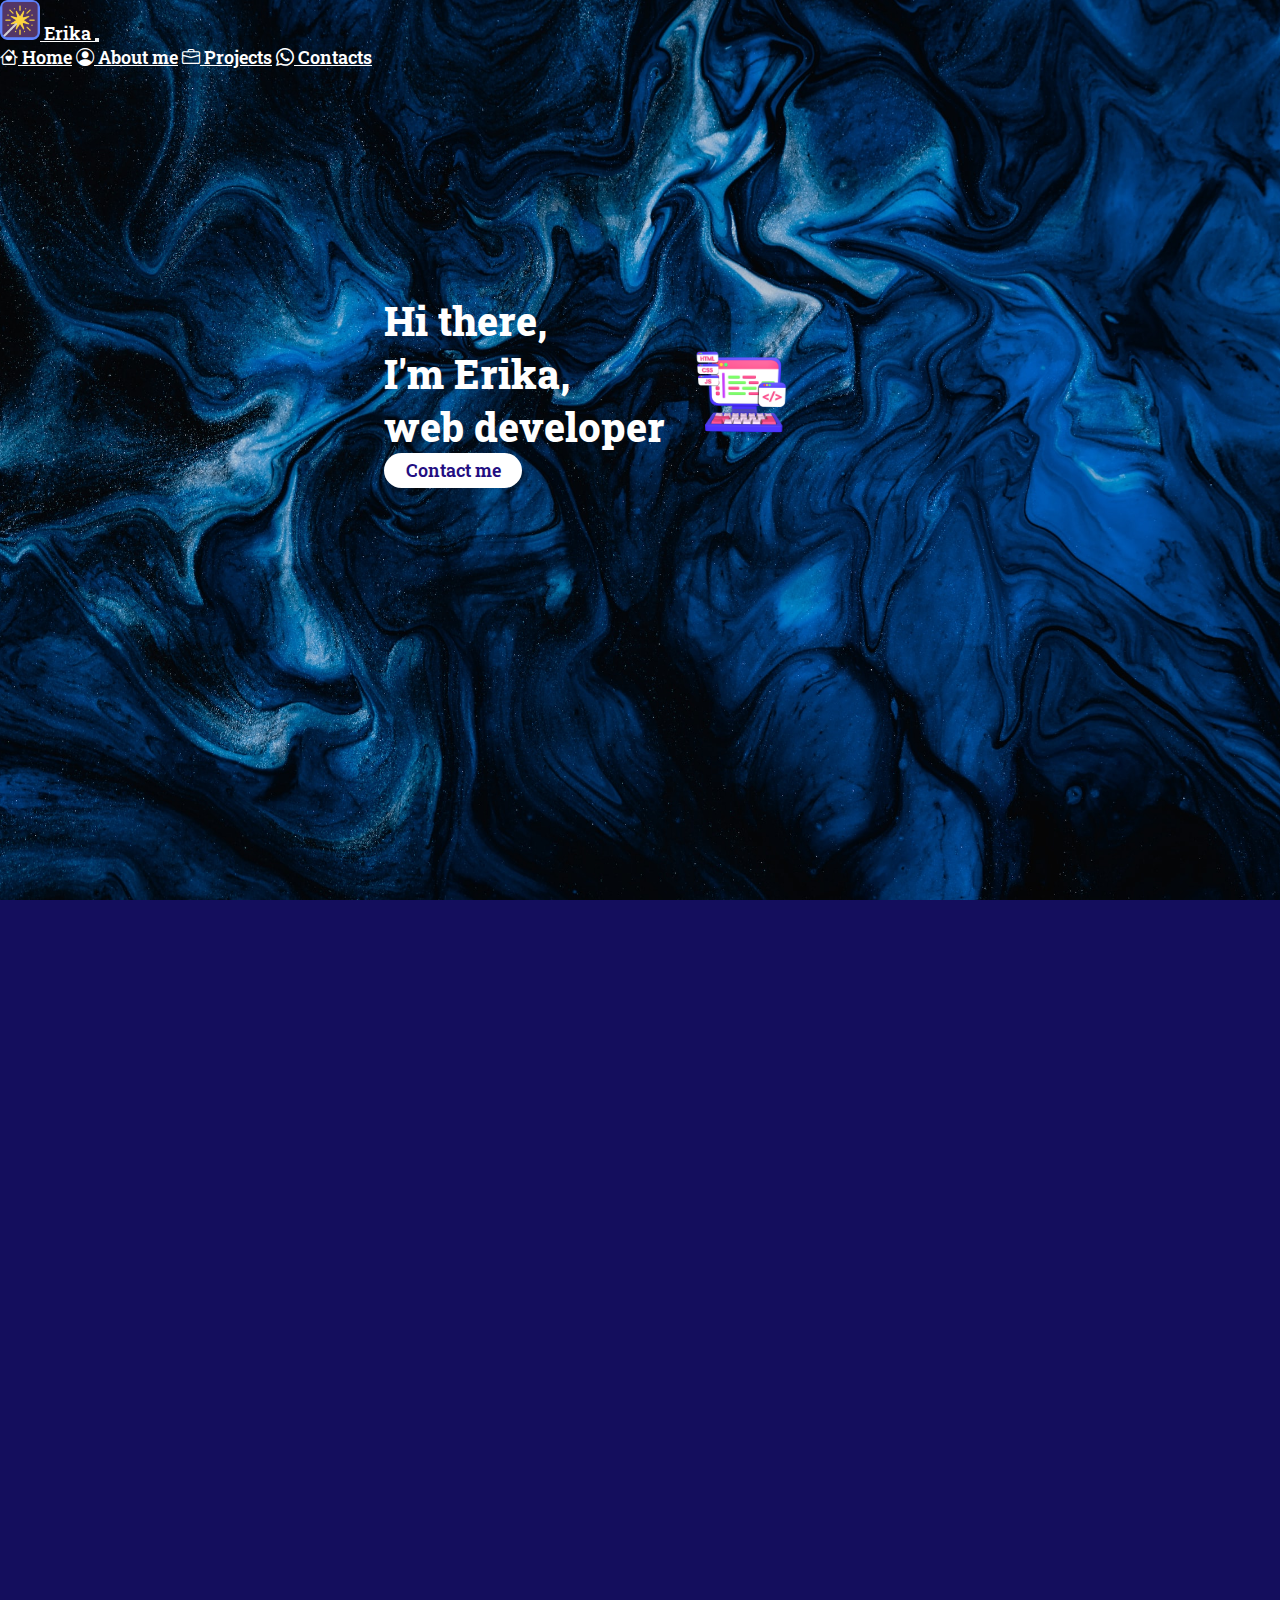
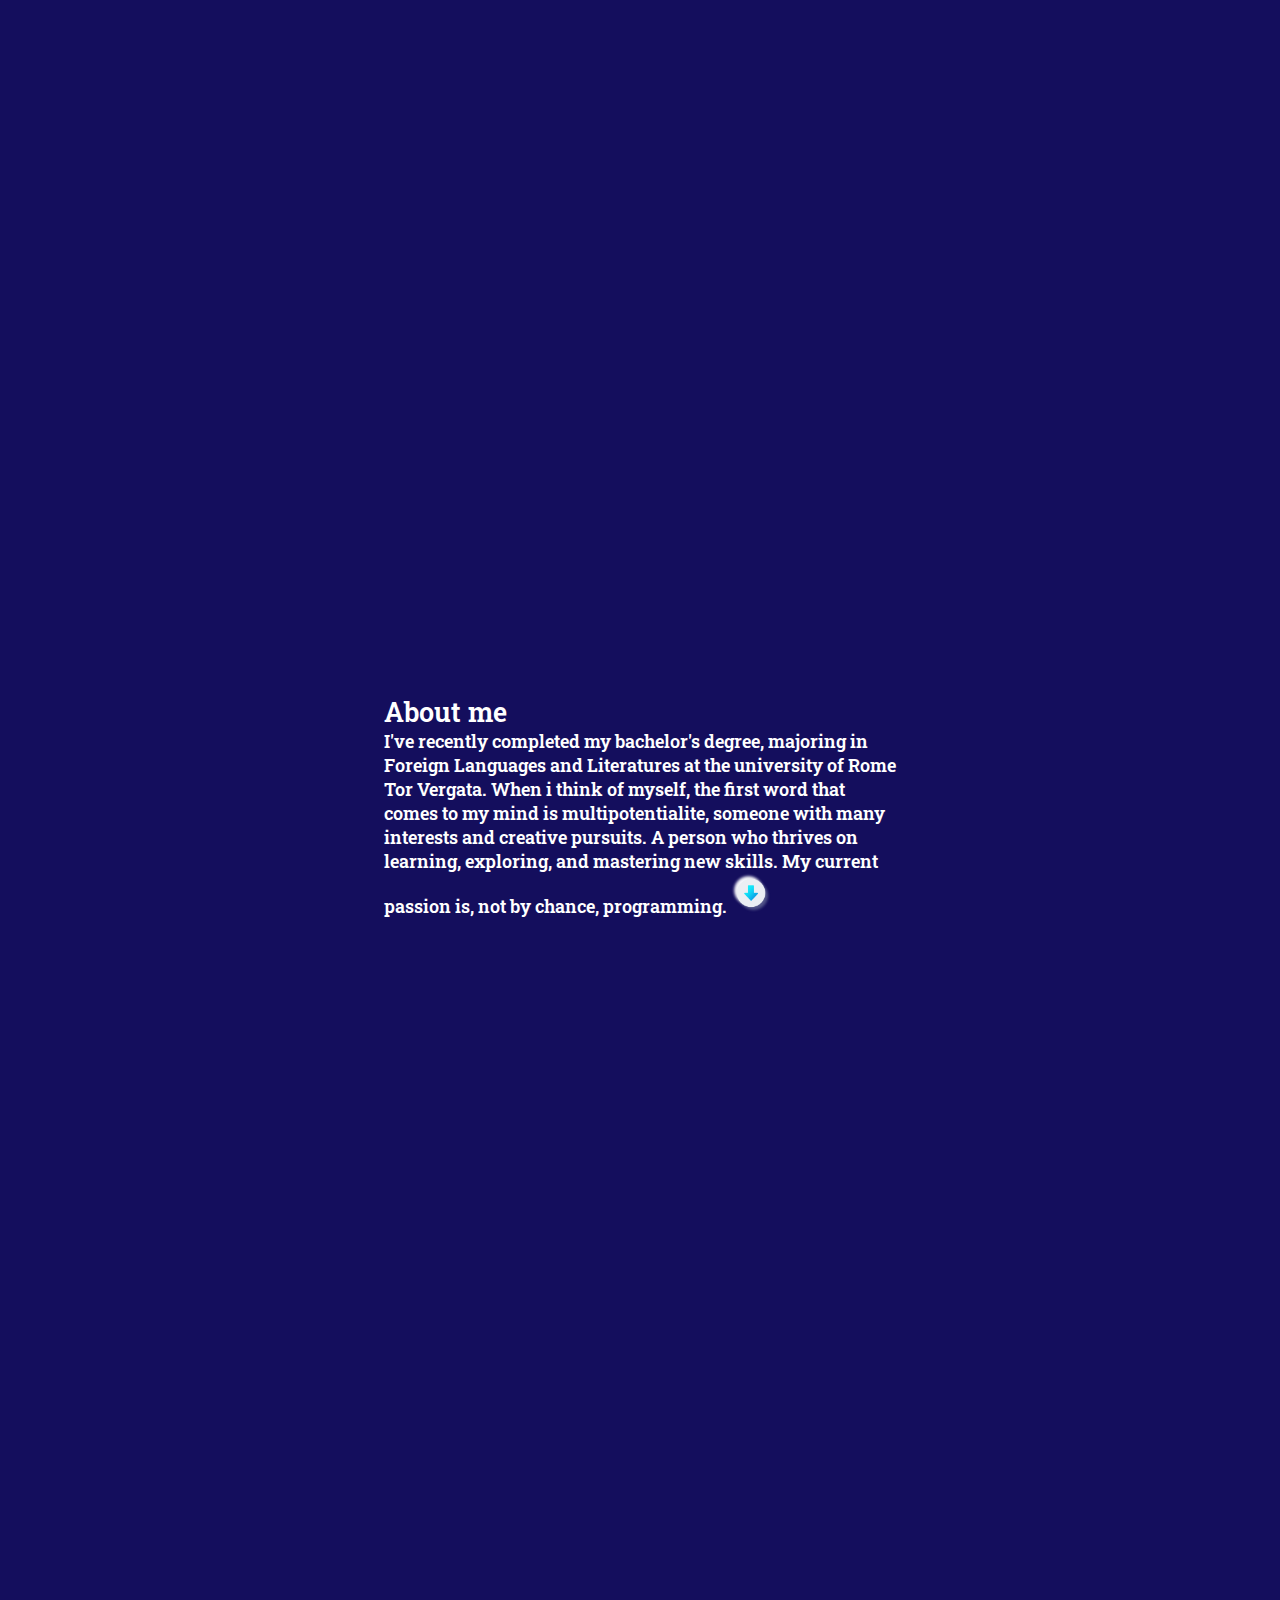
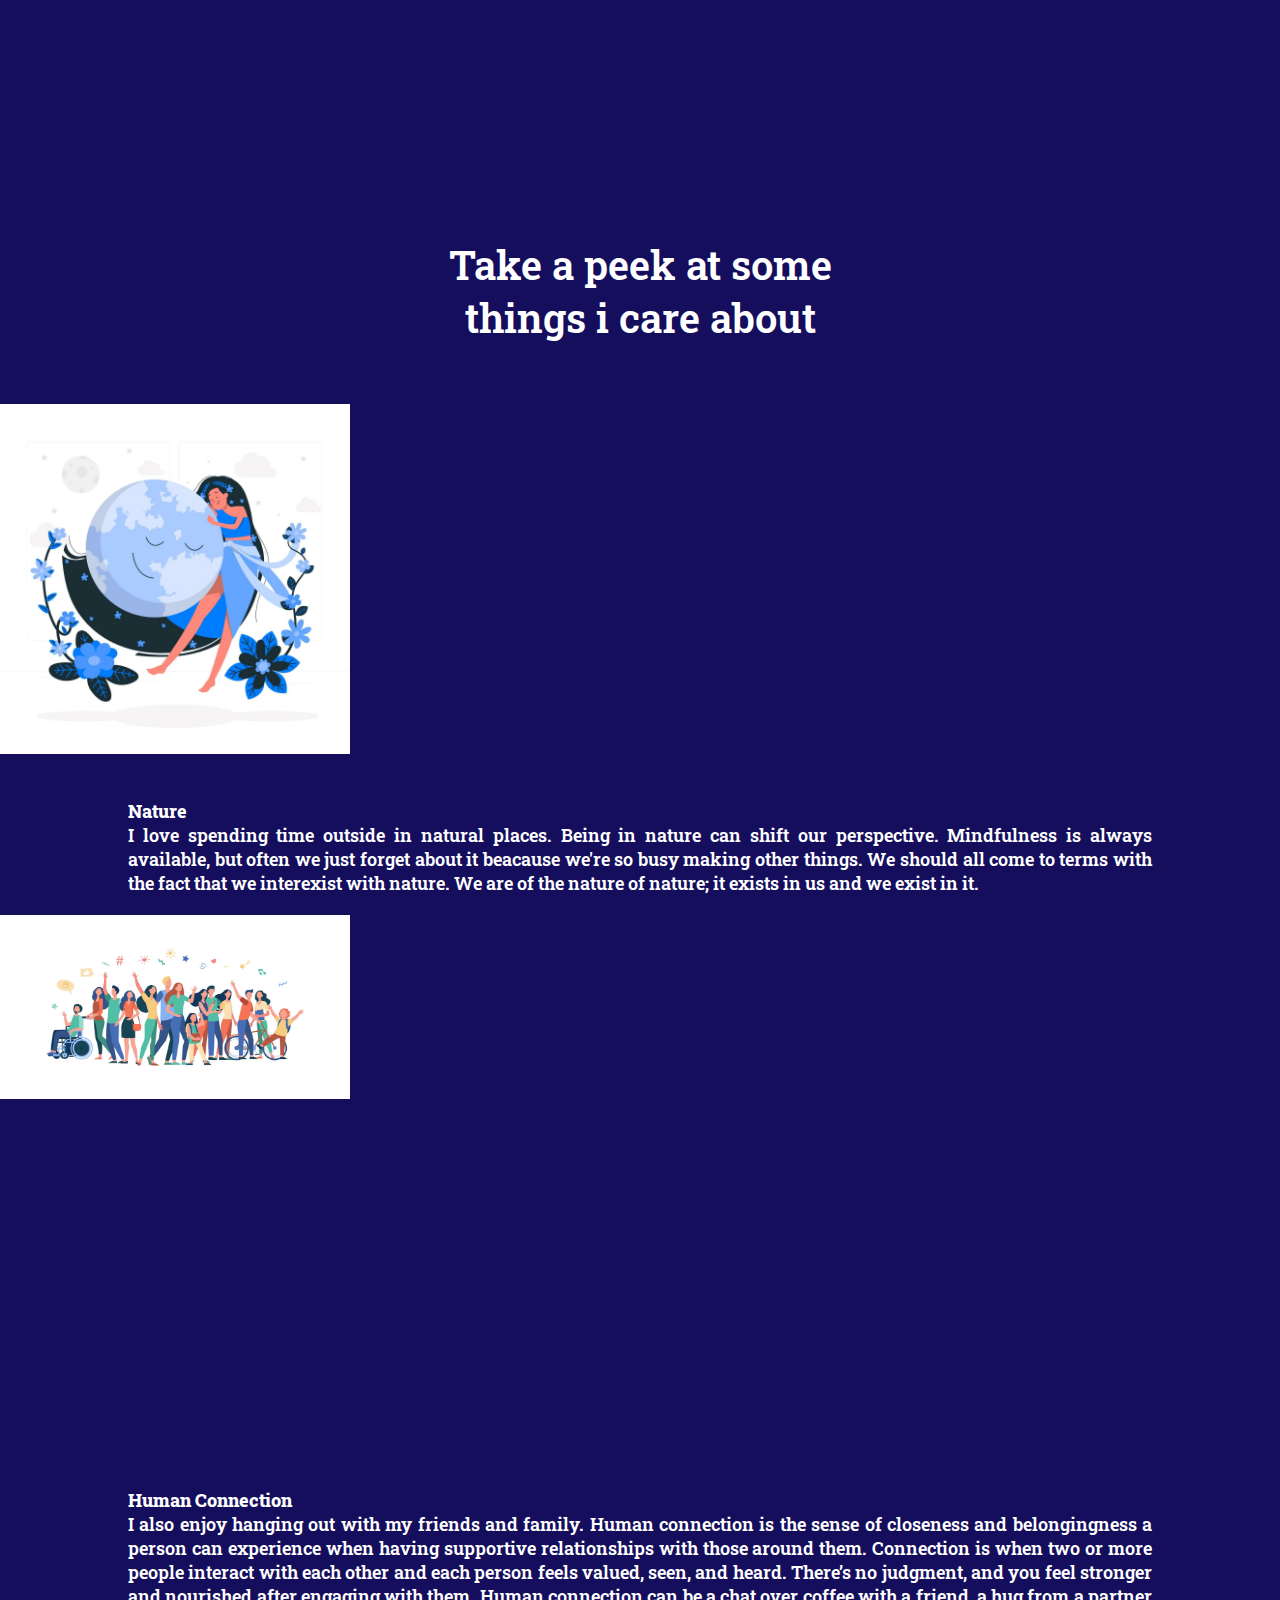
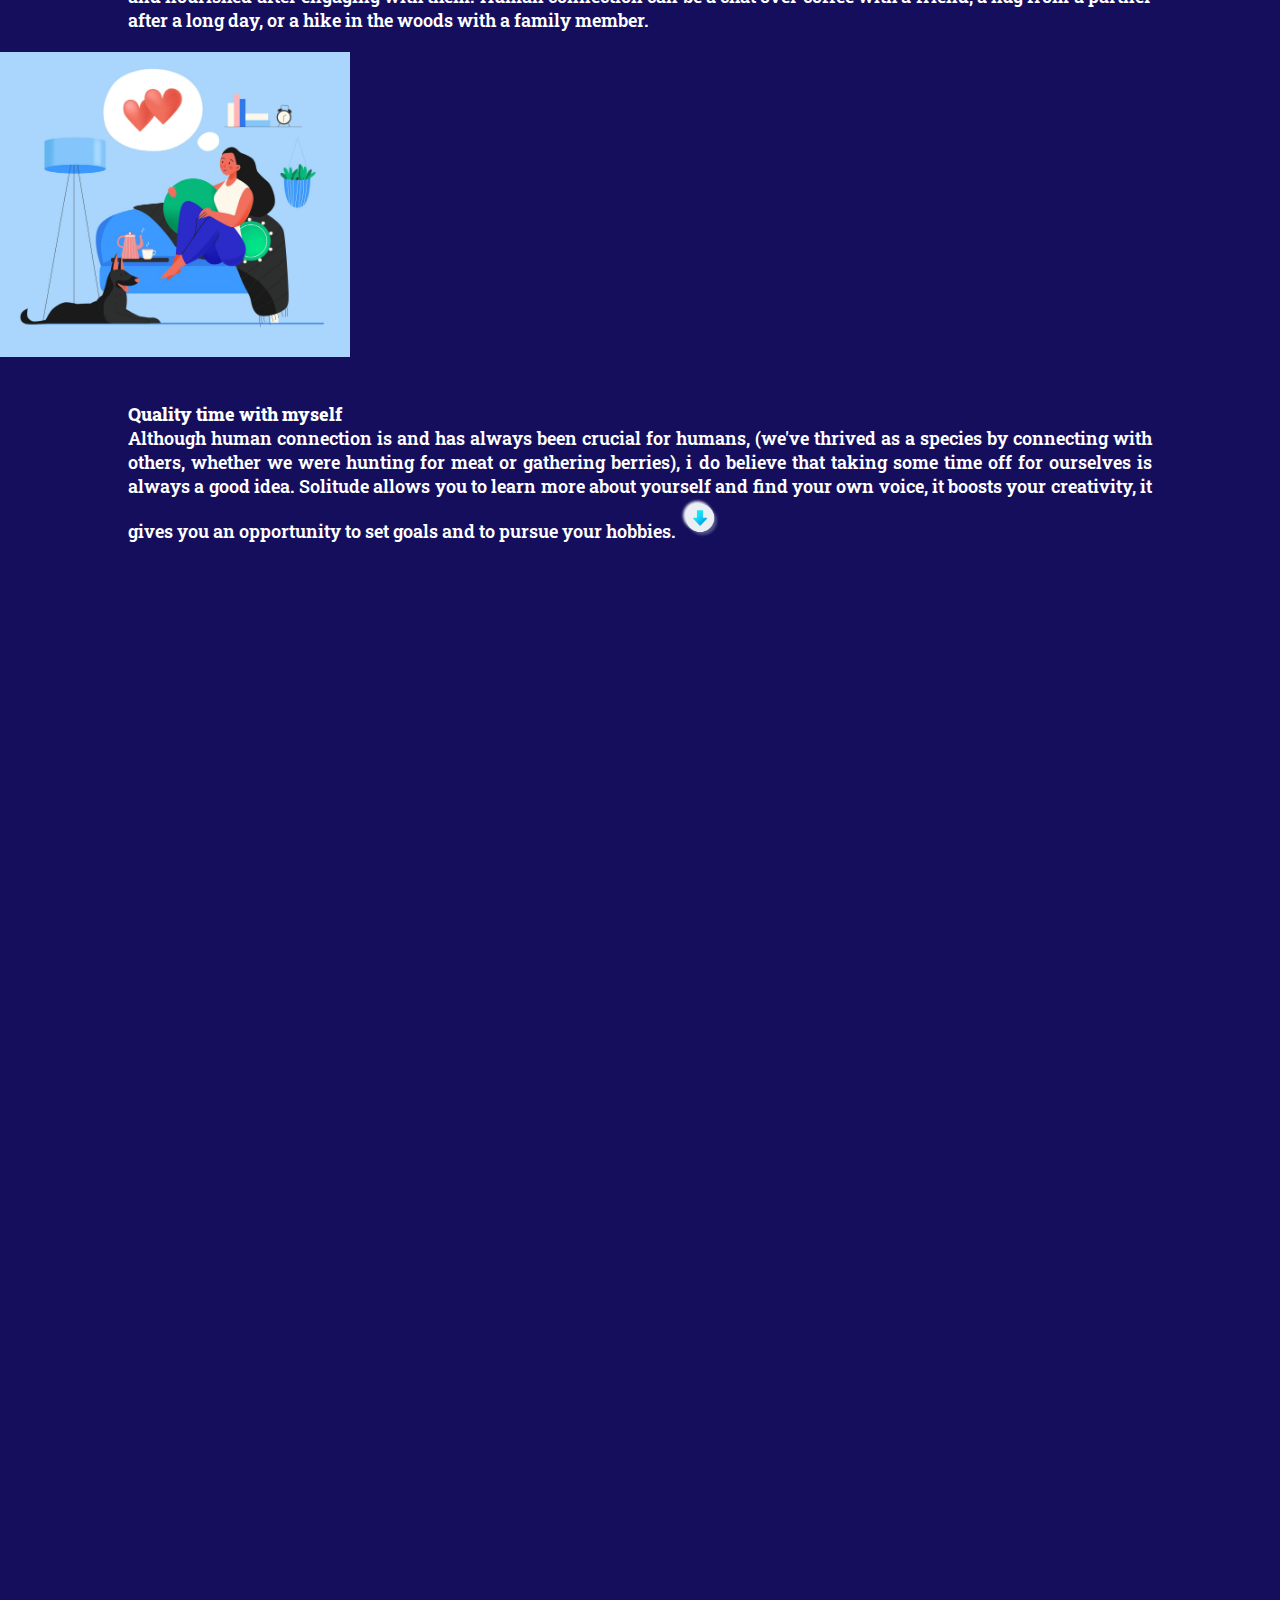
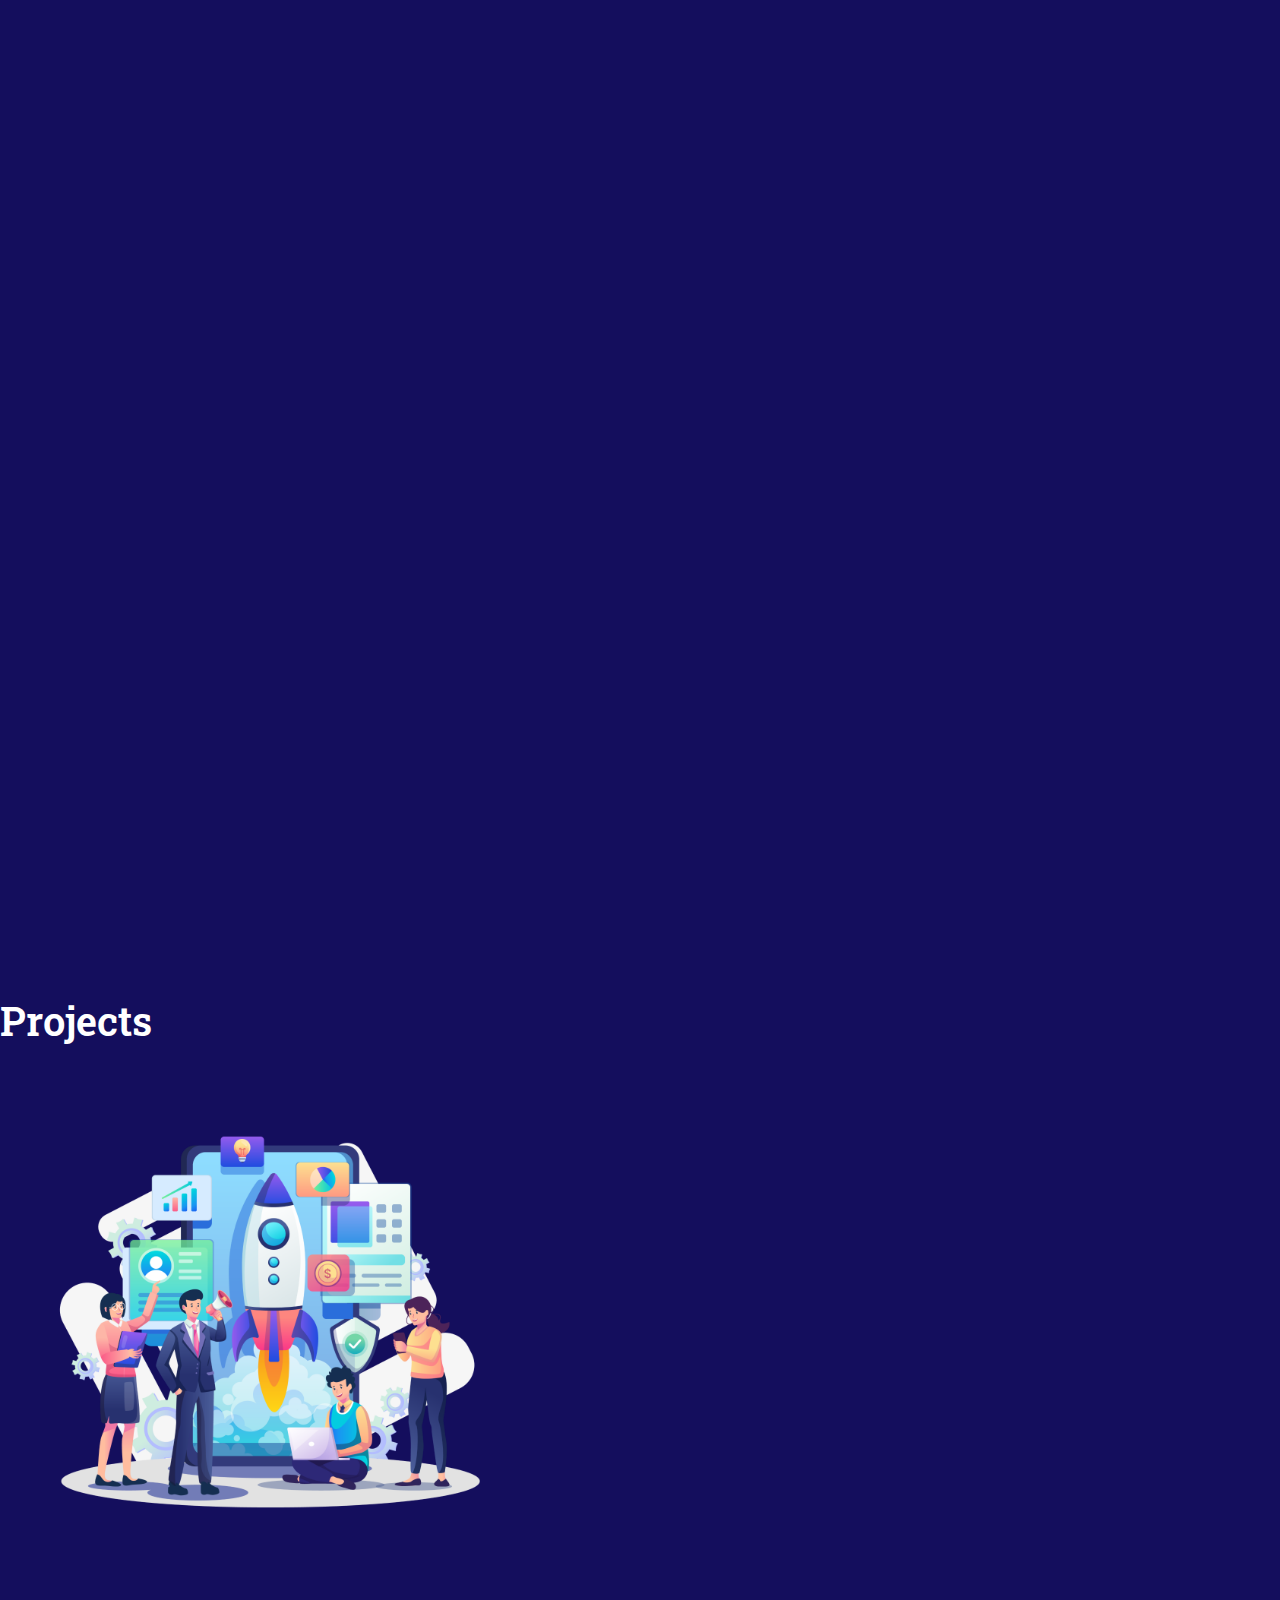
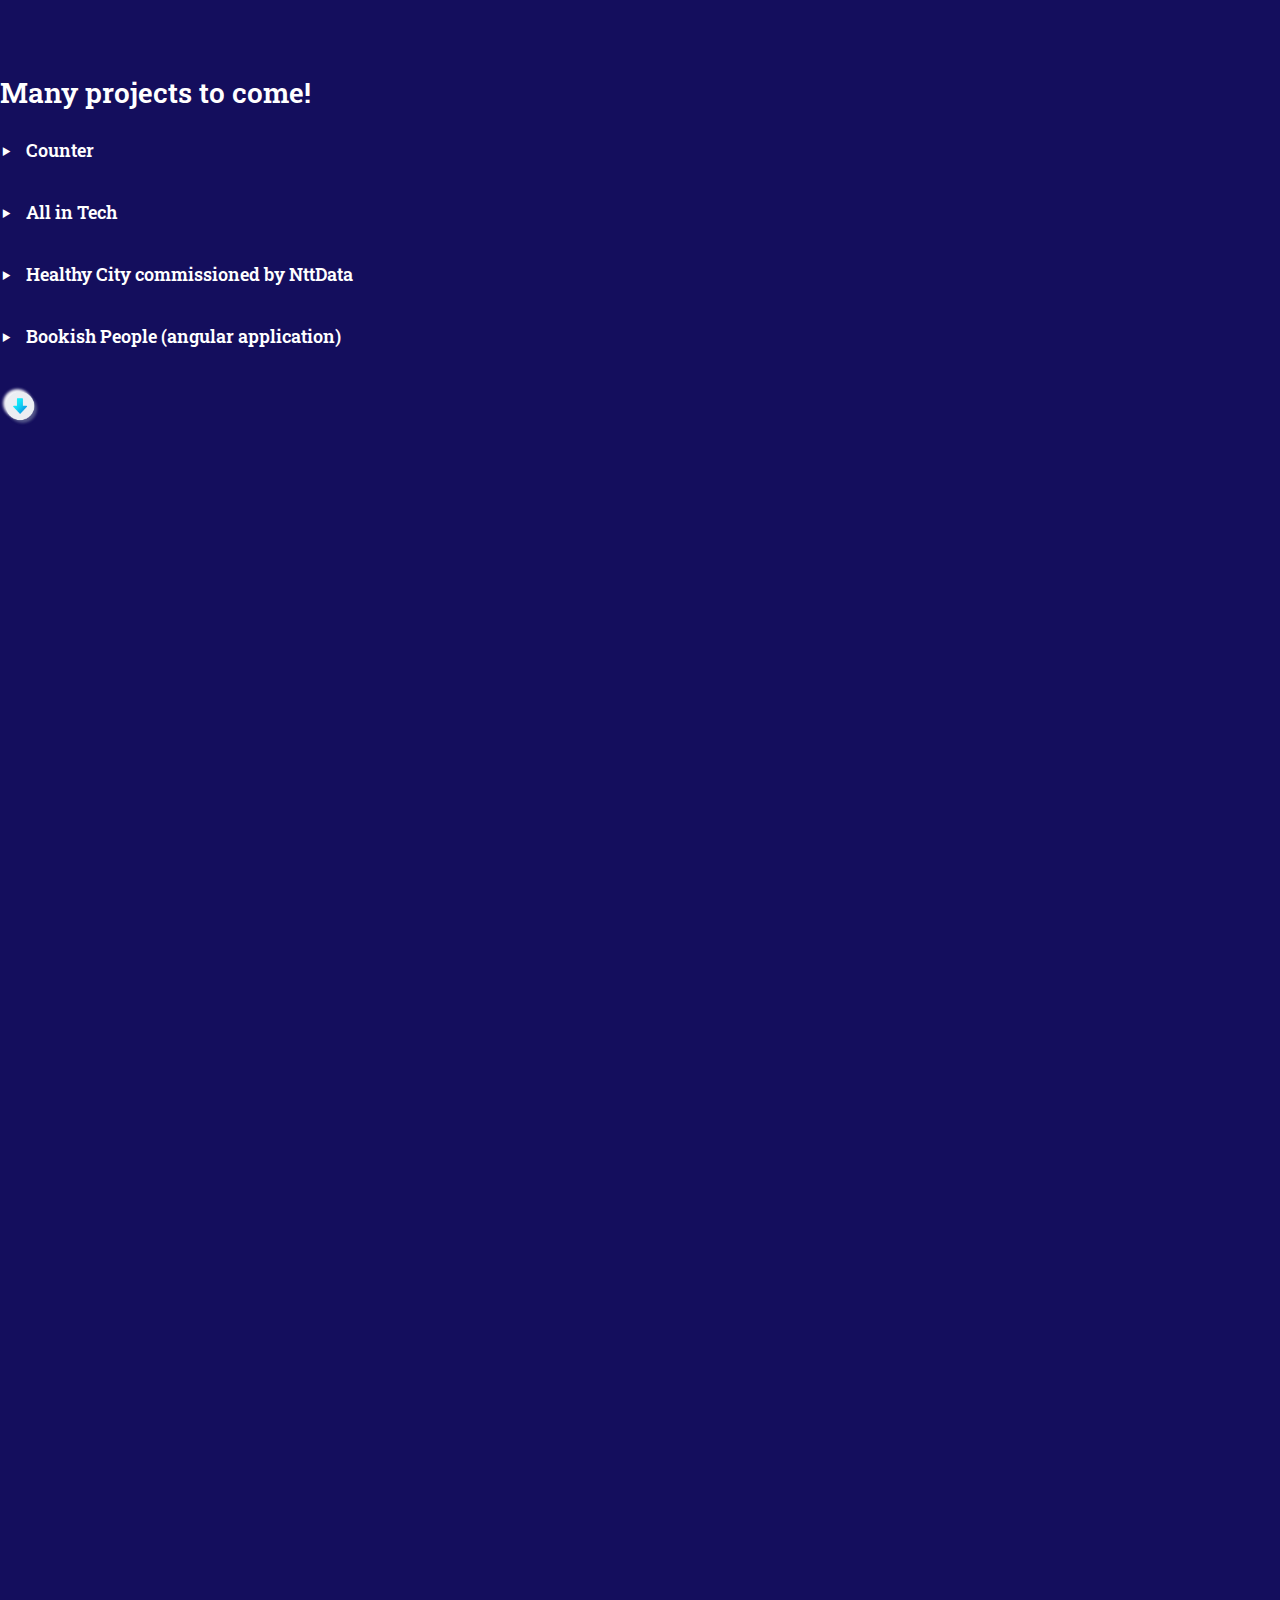
<file: index.html>
<!DOCTYPE html>
<html lang="en">
<head>
  <title>EG | Front end developer</title>
  <link rel="canonical" href="https://EG|Front-end-developer.com">
 <meta name="description" content="I'm a web developer who writes well designed, efficient code.
 I'm currently improving my web development skills by learning some modern
 technologies. ">
  <meta
  property="og:image"
  content="https://ery-tech.github.io/assets/images/meta-img.png" />
<meta
  property="og:description"
  content="I'm a web developer who writes well designed, efficient code.
  I'm currently improving my web development skills by learning some modern
  technologies. " />
<meta property="og:title" content="EG | Front end developer" />
    <meta charset="UTF-8">
    <meta http-equiv="X-UA-Compatible" content="IE=edge">
    <meta name="viewport" content="width=device-width, initial-scale=1.0">
    
    <link rel="stylesheet" href="./assets/styles.css"/>
  <link href="https://cdn.jsdelivr.net/npm/bootstrap@5.2.2/dist/css/bootstrap.min.css" rel="stylesheet" integrity="sha384-Zenh87qX5JnK2Jl0vWa8Ck2rdkQ2Bzep5IDxbcnCeuOxjzrPF/et3URy9Bv1WTRi" crossorigin="anonymous">
  <link rel="stylesheet" href="https://cdn.jsdelivr.net/npm/bootstrap-icons@1.9.1/font/bootstrap-icons.css">
  <link href="https://fonts.googleapis.com/css2?family=Roboto+Slab:wght@400;600;800&display=swap" rel="stylesheet">
 <link rel="icon" type="image/x-icon" href="./assets/images/favicon (2).png" sizes="19x19">

<style>
    body {color: white!important;}
    
   
   
</style>
</head>
<body>
    <header >
        <nav class=" navbar sticky-top  navbar-expand-lg navbar-dark  " >
          <div class="container-fluid m-3">
              <a href="#" class="navbar-brand"> 
                <img src="./assets/images/favicon (2).png" 
                alt=" Logo" 
               class="img-fluid logo bi-square-fill"> Erika </a>
              <button type="button" class="navbar-toggler" data-bs-toggle="collapse" data-bs-target="#navbar">
                  <span class="navbar-toggler-icon"></span>
              </button>
              <div class="collapse navbar-collapse  justify-content-end m-4" id="navbar">
                  <div class="navbar-nav  ">
                      <a href="#" class=" nav-item nav-link active"> <i class="bi bi-house-heart"></i> Home</a>
                      <a href="#About-me" class=" nav-item nav-link"><i class="bi bi-person-circle"></i> About me</a>
                      <a href="#Projects" class=" nav-item nav-link"><i class="bi bi-briefcase"></i> Projects</a>
                      <a href="#Contacts" class=" nav-item nav-link"><i class="bi bi-whatsapp"></i> Contacts </a>
                  </div>
                
              </div>
          </div>
      </nav>
         </header>
          <article id="main">
            
                
                <div class="float-container">
                    <div class="float-child" id="main-title">
                     <p> <h1>
                         Hi there,<br>     
                          I'm Erika,<br>
                         web developer
                         
                        </h1>
                        <span> 
                          <a href="#About-me">
                          <img src="./assets/images/programmer-img.png" 
                          alt="programming" 
                          width="100px" height="100px"> </a>
                        </span> </p>
                    </div>
                   <div class="float-child2">
                   <a href="./contact-me/index.html" class="button"
                    target="_blank" rel="noopener">
                     Contact me </a>
                    </div>
                </div>

 </article>


    <section id="about">
      <div class="container-fluid">
      
     <div class="about-container">
        
        
        <h2 >
          <a name="About-me"></a>About me</h2>
        <p class="card-text">
          I've recently completed my bachelor's degree,
        majoring in Foreign Languages and Literatures at
       the university of Rome Tor Vergata. When i think of 
       myself, the first word that comes to my mind is 
       multipotentialite, someone with many interests and 
       creative pursuits. A person who thrives on learning,
      exploring, and mastering new skills. My current passion is,
      not by chance,<span class="nerd"> programming.
        <span><a href="#About2">
          <img src="./assets/images/down.png" alt="next"
          width="40vw" height="40vh">
        </a></span>
        </p>
     </div>
      </div>
   
    
    
    
    
        
        
        
        







        <div class="container-fluid " id="about2">
          <h3 style="text-align: center;">
            <a name="About2"></a>
            Take a peek at some<br>things i care about</h3>
            <div class="row  row-cols-lg-3  mx-2">
              <div class="col-sm-10  text-center d-block mx-auto ">
                <img
              src="./assets/images/nature.jpg"
              class="img-fluid img-about bg-transparent rounded-circle   "
              alt="Spending time in nature,
              absorbing galaxy's energy"/>
              <div class="img-description img-description-1 text-center">
                <h4 >Nature</h4><p>
                I love spending time outside in natural places.
                Being in nature can shift our perspective.
                Mindfulness is always available, but often we 
                just forget about it beacause we're so busy
                 making other things. We should all come to terms
                 with the fact that we interexist with nature.
                 We are of the nature of nature; it exists in us and we exist in it.

              </p></div>
               
              </div>
              <div class="col-sm-10  text-center d-block mx-auto ">
                <img
                src="./assets/images/Connecting with others.jpg"
                class="img-fluid img-about  bg-transparent rounded-circle  "
                alt="Connecting with others"
              /> 
              <div class="img-description img-description-2 text-center">
                <h4 >Human Connection</h4>
              <p> I also enjoy hanging out with my friends and family.
                Human connection is the sense of closeness and belongingness 
                a person can experience when having supportive relationships with those around them.
    
                Connection is when two or more people interact with each other and each 
                person feels valued, seen, and heard. There’s no judgment, and you feel stronger and nourished after
                 engaging with them.
                Human connection can be a chat over coffee with a friend, 
                a hug from a partner after a long day, or a hike in the woods with a family member.
                

              </p></div>

              </div>
              <div class="col-sm-10  text-center d-block mx-auto ">
                <img
              src="./assets/images/time-with-myself.jpg"
              class="img-fluid img-about rounded-circle bg-transparent"
              alt="Quality time with myself"
            /> 
              <div class="img-description img-description-3 text-center">
                 <h4 >Quality time with myself</h4>
                <p > 
                Although human connection
               is and has always been crucial for humans, (we've thrived as a species
               by connecting with others, whether we were hunting for meat or gathering 
               berries), i do believe that taking some time off for ourselves
               is always a good idea. Solitude allows you to learn more 
               about yourself and find your own voice, it boosts your creativity,
               it gives you an opportunity to set goals and to pursue your hobbies.
               <span><a href="#Projects">
                <img src="./assets/images/down.png" alt="next"
                width="40vw" height="40vh">
              </a></span>
            </p>
            
           </div>
              </div>
            </div>
          </div>
              

    </section>

    <section class="Projects">
      <a name="Projects"><h2 class=" projects-title text-center">
        Projects</h2></a>
      <div class="container-fluid projects-container" >
        <div class="row" >
          <div class="col-md-6 projects-col">
            <img
              class="img-fluid  rounded-circle mx-auto d-block"
              id="Projects-img"
              src="./assets/images/Projects.png"
              alt=""
            />
          </div>
          <div class="col-md-6 mx-auto d-block projects-col2">
            <h3>Many projects to come!</h3>
  
            <ul>
              <li class="truncated"> <p>Counter </p>
              <p>Simple application that allows the user to increase and decrease the counter.
                  <a target="_blank"  href="https://ery-tech-counter.netlify.app/"  style="color: white;" >Deploy link</a></p> </li>
             
                  <li class="truncated"> <p>All in Tech</p>
                    <p>All in Tech is a website that provides free access to technology knowledge by fetching the Hacker News Api data.


                 <a target="_blank" href="https://ery-tech-all-in-tech.netlify.app/" style="color: white;" >Deploy link</a></p></li>
              
                 <li class="truncated"> <p>Healthy City commissioned by NttData</p>
                   <p>The development of this application aims to improve the lives of people in urban centers, so that cities can be the beating heart for new ideas, for culture, science, productivity, social development.

                    The application will be free, people will be able to register and share their ideas and recommendations through posts.
                   
                
                 <a  target="_blank" href="https://ery-tech-healthy-city.netlify.app/"  style="color: white;" >Deploy link</a></p></li>
             
                 <li class="truncated"> <p>Bookish People (angular application)</p>
                  <p> The aim of this application is to encourage people to read more books. The application consists 
                    of a simple textbox to allow the user to search for all the books in a specific category. When the user clicks on a 
                    special button, the application will call the API of the Open Library service. 
                 <a target="_blank"  href="https://bookish-people.netlify.app/"  style="color: white;" >Deploy link</a></p></li>
              <span><a href="#Contacts">
                <img src="./assets/images/down.png" alt="next"
                width="40vw" height="40vh">
              </a></span>
            </ul>
          </div>
        </div>
      </div>




    </section>

    <section class="footer" >
     
      <div class="container-fluid  " >
        <div class="row footer-container mb-4 mx-3" id="row-footer" >
          <div class="col-md-4  d-flex 
          justify-content-center align-items-center" >
            <span>My Website <br>
              <i class="bi bi-c-circle"></i>
              2022</span>
          
         
           

          </div>
          <div class="col-md-4 icons d-flex 
          align-items-center justify-content-center">
            <a name="Contacts"> </a>
              <i class="bi bi-google icons-i"></i>
              <i class="bi bi-facebook icons-i"></i>
              
              <a href="https://github.com/Ery-tech" 
              target="_blank" rel="noopener" class="icons-i"> 
                 <i class="bi bi-github "></i></a>

             <a href="./contact-me/index.html" 
             target="_blank" rel="noopener" class="icons-i"> 
              <i class="bi bi-telephone "></i></a>
           
          </div>
          <div class="col-md-4 d-flex justify-content-center
          align-items-center footer-img">
         <span>Join me, we're going <br>forward  to the moon!</span> 
         
         <a onclick="topFunction()" id="topBtn" type="button"> 
          <div class="ship float-ease-in">
         
          </div></a>
          </div>
       

          
        
          
              
            </div>
          </div>
        
        
        
        
        
        
        
        
        
          


    </section>
    <script src="./assets/index.js" ></script>
    <script src="https://cdn.jsdelivr.net/npm/bootstrap@5.2.2/dist/js/bootstrap.bundle.min.js" integrity="sha384-OERcA2EqjJCMA+/3y+gxIOqMEjwtxJY7qPCqsdltbNJuaOe923+mo//f6V8Qbsw3" crossorigin="anonymous"></script>
</body>
</html>
</file>
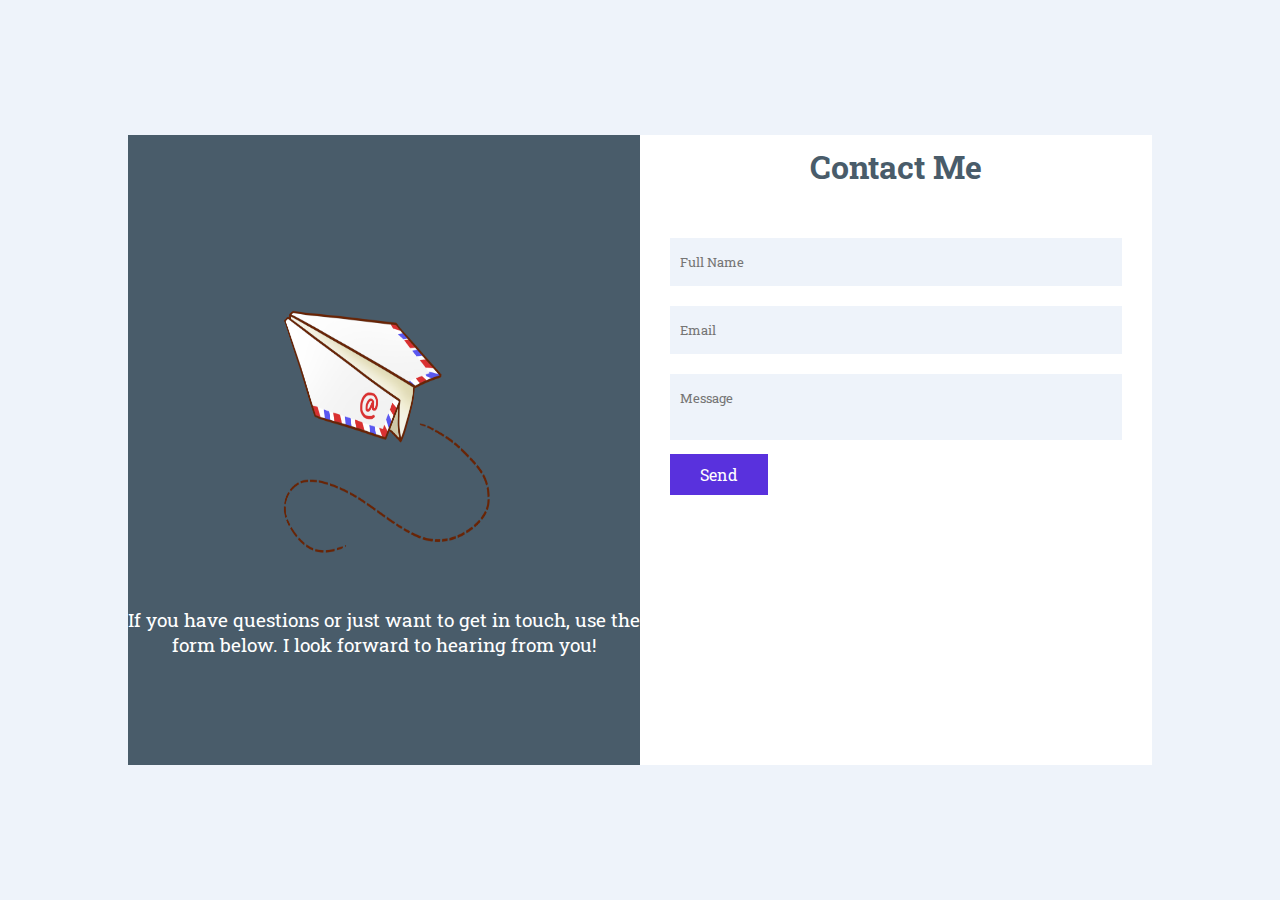
<file: contact-me/index.html>
<!DOCTYPE html>
<html lang="en">
<head>
    <meta charset="UTF-8">
    <meta http-equiv="X-UA-Compatible" content="IE=edge">
    <meta name="viewport" content="width=device-width, initial-scale=1.0">
    <title>EG | Contact me</title>
    <link rel="stylesheet" href="./contact.css"/>
    <link href="https://cdn.jsdelivr.net/npm/bootstrap@5.2.2/dist/css/bootstrap.min.css" rel="stylesheet" integrity="sha384-Zenh87qX5JnK2Jl0vWa8Ck2rdkQ2Bzep5IDxbcnCeuOxjzrPF/et3URy9Bv1WTRi" crossorigin="anonymous">
    <link rel="stylesheet" href="https://cdn.jsdelivr.net/npm/bootstrap-icons@1.9.1/font/bootstrap-icons.css">
    <link href="https://fonts.googleapis.com/css2?family=Roboto+Slab:wght@400;600;800&display=swap" rel="stylesheet">
   <link rel="icon" type="image/x-icon" href="../assets/images/favicon (2).png " sizes="19x19">
</head>
<body>

    <div class="container-fluid">  
        <div class="row">  
             <div class="col-10 col-lg-6 col30 mx-3">  
                  <div class="content">  
                       <img class="img-fluid" src="../assets/images/email.png" alt="draft">  
                       <p>If you have questions or just want to get in touch, use the form below. I look forward to hearing from you!</p>  
                  </div>  
             </div>  
             <div class="col-10 col-lg-6 col50 mx-3 ">  
                  <div class="title">  
                       <h1>Contact Me</h1>  
                  </div>  
                  <form action="https://formsubmit.co/6cd86d3cbf8e6786c14cff648e3cd3ea "  method="post">  
                       <input type="text" placeholder="Full Name"name="name" class="input-data">  
                       <input type="email" placeholder="Email"name="email" class="input-data">  
                       <textarea placeholder="Message" name="text" class="input-data"></textarea>  
                     
                            <input type="submit" value="Send"  class="btn bi-c-circle-1 d-block" id="button"> 
                      
                  </form>  
             </div>  
        </div>  
   </div>  
    
</body>
</html>
</file>
<file: assets/styles.css>
@charset "UTF-8";
* {
  margin: 0;
  padding: 0;
  box-sizing: border-box;
}

body {
  background-image: url(./images/dark-marble.jpg);
  background-size: cover;
  background-position: center center;
  background-color: rgb(20, 14, 93);
  background-attachment: fixed;
}

body {
  font-size: 18px;
  font-family: "Roboto slab", serif;
  font-weight: 400;
}

.float-child {
  width: 50%;
  float: left;
}

.float-child2 {
  width: 50%;
  float: left;
}

#main-title {
  font-size: 40px;
  font-weight: 800;
  margin-right: 20px;
}

.float-container span {
  display: inline;
  align-self: flex-end;
  padding-left: 2vw;
}

.float-child {
  display: flex;
}

.float-container img:hover {
  animation: shake 0.5s;
  animation-iteration-count: infinite;
}

@keyframes shake {
  0% {
    transform: translate(1px, 1px) rotate(0deg);
  }
  10% {
    transform: translate(-1px, -2px) rotate(-1deg);
  }
  20% {
    transform: translate(-3px, 0px) rotate(1deg);
  }
  30% {
    transform: translate(3px, 2px) rotate(0deg);
  }
  40% {
    transform: translate(1px, -1px) rotate(1deg);
  }
  50% {
    transform: translate(-1px, 2px) rotate(-1deg);
  }
  60% {
    transform: translate(-3px, 1px) rotate(0deg);
  }
  70% {
    transform: translate(3px, 1px) rotate(-1deg);
  }
  80% {
    transform: translate(-1px, -1px) rotate(1deg);
  }
  90% {
    transform: translate(1px, 2px) rotate(0deg);
  }
  100% {
    transform: translate(1px, -2px) rotate(-1deg);
  }
}
.navbar, .navbar-brand {
  font-size: 18px;
  font-family: "Roboto slab", serif;
}

.logo {
  width: 40px;
}

#main {
  padding-bottom: 400vh;
  font-family: "Roboto slab", serif;
  padding-top: 25vh;
}

.float-container h1 {
  font-size: 40px;
  font-weight: 800;
}

.float-container {
  padding-left: 30vw;
}

.about-container {
  margin-right: 10%;
  margin-left: 10%;
}

#about2 {
  padding-top: 100vh;
}

.button {
  display: inline-block;
  padding: 0.3em 1.2em;
  margin: 0 0.3em 0.3em 0;
  border-radius: 2em;
  box-sizing: border-box;
  text-decoration: none;
  font-weight: 600;
  color: #230e82 !important;
  background-color: white;
  text-align: center;
  transition: all 0.2s;
}

.button:hover {
  background-color: silver;
  color: #230e82;
}

@media all and (max-width: 30em) {
  .button {
    display: block;
    margin: 0.2em auto;
  }
}
.ship {
  width: 80px;
  height: 80px;
  background-image: url(./images/spaceship.png);
  background-size: cover;
  margin-bottom: 2rem;
  margin-right: 0rem;
  padding-right: 4rem;
}

.float-ease-in:hover {
  animation: float 3s infinite ease-in;
}

@keyframes float {
  0% {
    transform: translateY(0);
    -webkit-transform: translateY(0);
  }
  50% {
    transform: translateY(-1rem);
  }
  100% {
    transform: translateY(4rem);
    -webkit-transform: translateY(0rem);
  }
}
.truncated > * {
  display: none;
}

.truncated > p:first-child {
  display: block;
  cursor: pointer;
}

.truncated > p:first-child::before {
  content: "⯈";
  font-size: 80%;
  padding-right: 15px;
}

.truncated.open > p:first-child::before {
  content: "	⯆";
  font-size: 80%;
  padding-right: 15px;
}

.truncated.open > p {
  display: block;
}

.about-container h2 {
  font-weight: 600;
}

.nerd {
  font-weight: 600;
}

#about {
  height: 100vh;
  padding-bottom: 400vh;
  font-family: "Roboto slab", serif;
}

.container-fluid h3 {
  font-size: 40px;
  font-weight: 600;
  padding-bottom: 60px;
}

.container-fluid h4, .Projects h3 {
  font-size: 18px;
  font-weight: 800;
}

.container-fluid p {
  font-size: 18px;
  font-weight: 400;
  padding-bottom: 20px;
}

div.col {
  display: flex;
}

.img-description p {
  text-align: justify;
}

.Projects {
  font-family: "Roboto slab", serif;
  padding-top: 700vh;
}

.Projects h2 {
  font-size: 40px;
  font-weight: 600;
}

.projects-col2 h3 {
  font-size: 28px;
  font-weight: 600;
}

#Projects-img {
  width: 450px;
}

.projects-col2 {
  padding-top: 18vh;
  font-size: 18px;
  font-weight: 600;
}

.projects-col2 h3 {
  padding-bottom: 8vh;
}

.projects-col2 li {
  padding-bottom: 2vh;
}

.footer {
  padding-top: 300vh;
  padding-bottom: 10vh;
  font-family: "Roboto slab", serif;
  font-size: 18px;
  font-weight: 400;
}

.footer p {
  font-weight: 600;
}

.footer-container {
  display: flex;
}

#white {
  text-decoration-color: white;
}

#white :hover {
  text-decoration-color: rgba(255, 255, 255, 0.686) !important;
}

li {
  list-style: none;
  text-align: justify;
  margin-right: 3rem;
}

li p:first-child {
  font-weight: 600;
}

.icons {
  color: white;
  display: flex;
}

.icons-i {
  width: 85px;
  justify-content: space-evenly;
}

a:link, i {
  color: white;
}

@media only screen and (min-width: 300px) and (max-width: 420px) {
  .container-fluid {
    margin: 0 auto;
  }
  .float-container h1 {
    font-size: 28px;
  }
  .float-container {
    padding-left: 20vw;
  }
  .about-container {
    margin-left: auto;
    margin-right: auto;
  }
  .container-fluid h3 {
    font-size: 28px;
  }
  .img-description {
    padding-top: 30px;
  }
  .about-col {
    width: 100%;
  }
  #about h2 {
    font-weight: 600;
  }
  .img-about {
    width: 350px;
  }
  .Projects {
    margin: auto;
  }
  .Projects h3 {
    padding-left: 15vw;
  }
  .Projects ul {
    padding-left: 18vw;
  }
  .footer-container {
    margin-bottom: auto;
  }
  .icons {
    padding-bottom: 5vh;
    padding-top: 5vh;
  }
}
@media only screen and (min-width: 421px) and (max-width: 768px) {
  .float-container {
    padding-left: 20vw;
  }
  .container-fluid {
    margin-left: auto;
    margin-right: auto;
  }
  .about-container {
    margin-right: 10%;
    margin-left: 10%;
  }
  #about h3 {
    font-weight: 600;
  }
  .img-description {
    padding-top: 30px;
  }
  .img-about {
    width: 350px;
  }
  .Projects h2 {
    padding-left: 7vw;
  }
  .Projects h3 {
    padding-left: 20%;
  }
  .Projects ul {
    padding-left: 22%;
  }
  .footer-container {
    margin-bottom: auto;
  }
  .icons {
    padding-bottom: 5vh;
    padding-top: 5vh;
  }
}
@media only screen and (min-width: 300px) and (max-width: 767px) {
  .icons-i {
    padding-left: 4vw;
  }
  .projects-col2 {
    padding-top: 5vh;
  }
}
@media only screen and (min-width: 769px) {
  .img-about {
    width: 350px;
  }
  .img-description {
    padding-top: 30px;
  }
}
@media only screen and (min-width: 768px) {
  .projects-col2 {
    padding-top: 8vh;
  }
  .projects-col2 h3 {
    padding-bottom: 3vh;
  }
}
@media only screen and (min-width: 1025px) {
  .img-description {
    padding-top: 40px;
    padding-left: 10%;
    padding-right: 10%;
  }
  .img-description-2 {
    padding-top: 30%;
  }
  #Projects-img {
    width: 550px;
  }
  .projects-title {
    font-size: 40px;
  }
  .img-description h4 {
    font-weight: 800;
  }
  .about-container {
    padding-left: 20%;
    padding-right: 20%;
  }
  .float-container {
    padding-left: 30%;
  }
  .navbar, .navbar a {
    font-weight: 600;
  }
  #main .float-child {
    font-weight: 600;
  }
  .about-container .card-text,
  .img-description p {
    font-weight: 600;
  }
  .projects-col2 {
    font-weight: 600;
  }
  #row-footer {
    font-weight: 600;
  }
  .icons-i {
    width: 65px;
  }
}
@media only screen and (min-width: 1440px) {
  #Projects-img {
    width: 780px;
  }
  .img-about {
    width: 650px;
  }
  .img-description {
    padding-top: 40px;
    padding-left: 10%;
    padding-right: 10%;
  }
  .img-description-2 {
    padding-top: 30%;
  }
  .about-container {
    padding-left: 20%;
    padding-right: 20%;
  }
  .navbar, .navbar a {
    font-size: 28px;
    font-weight: 600;
  }
  #main .float-child {
    font-size: 28px;
    font-weight: 800;
  }
  .about-container .card-text {
    font-size: 28px;
    font-weight: 600;
  }
  .projects-title {
    font-size: 28px;
    font-weight: 800;
  }
  .projects-col2 h3 {
    font-size: 28px;
    font-weight: 600;
  }
  .projects-col2 {
    font-weight: 600;
  }
  .img-description p {
    font-size: 28px;
    font-weight: 600;
  }
  #row-footer {
    font-size: 28px;
    font-weight: 800;
  }
  .icons-i {
    width: 85px;
  }
  .footer p {
    font-weight: 800;
    font-size: 28px;
  }
  .img-description h4 {
    font-size: 28px;
    font-weight: 800;
  }
  .projects-col2 h3 {
    padding-top: 12vh;
  }
}
@media only screen and (min-width: 2300px) {
  .navbar {
    margin-left: 5%;
    margin-right: 5%;
  }
  .Projects h2 {
    font-size: 40px;
    font-weight: 800;
  }
  .projects-col2 h3 {
    font-size: 28px;
    font-weight: 800;
  }
  .projects-col2 {
    font-weight: 600;
  }
  .footer p {
    font-weight: 800;
    font-size: 28px;
  }
  .img-description h4 {
    font-size: 28px;
    font-weight: 800;
  }
}/*# sourceMappingURL=styles.css.map */
</file>
<file: contact-me/contact.css>
*{  
    padding: 0;  
    margin: 0;  
    box-sizing: border-box;  
    font-family: 'Roboto slab', serif;  
}  
body{  
    width: 100%;  
    height: 100vh;  
    display: flex;  
    justify-content: center;  
    align-items: center;  
    background: #EEF3FA;  
}  
 .container-fluid {width: 100%;}
.row,.title,.btn-box{  
    width: 100%;  
    display: flex;  
    justify-content: center;  
}  

.col30{  
    background: #495C6A;  
    display: flex;  
    justify-content: center;  
    flex-direction: column;  
    align-items: center;  
    text-align: center;  
    
    width: 40vw !important;  
    height: 70vh;  
}  
.col50{  
     
    background: #ffff;
    width: 40vw !important;  
    height: 70vh;    
}  

.title h1{  
    color: #495C6A;  
    margin: 10px 0;  
}  
.content p{  
    color: #fff;  
    font-size: 1.2em;  
    font-weight: 400;  
}  
form{  
    width: 100%;  
    padding: 30px;  
}  
.input-data{  
    width: 100%;  
    padding: 15px 10px;  
    outline: none;  
    background: #EEF3FA;  
    margin: 10px 0;  
    border: none;  
    resize: none;  
}  
#button{  
    padding: 10px 30px;  
    background: #5931dd;  
    border: none;  
    cursor: pointer;  
    color: #fff;  
    font-size: 1em;  
    justify-content: center;
}  
#button:hover{background-color: #6336f4;
color: #fff;}
img{width: 20vw;height: 40vh;padding-bottom:2vh;}

@media only  screen and (min-width:300px) and
 (max-width:440px){ img{width:30vw;height:30vh;
padding-bottom:5vh;padding-top: 2vh;}
 .col30, .col50{width:80vw !important; height: 50vh; }
  .col50{padding-top:3vh;}
}
@media only screen and (min-width:441px) and
 (max-width:1025px) {
    .col30, .col50{height: 50vh; }
    
}
</file>
